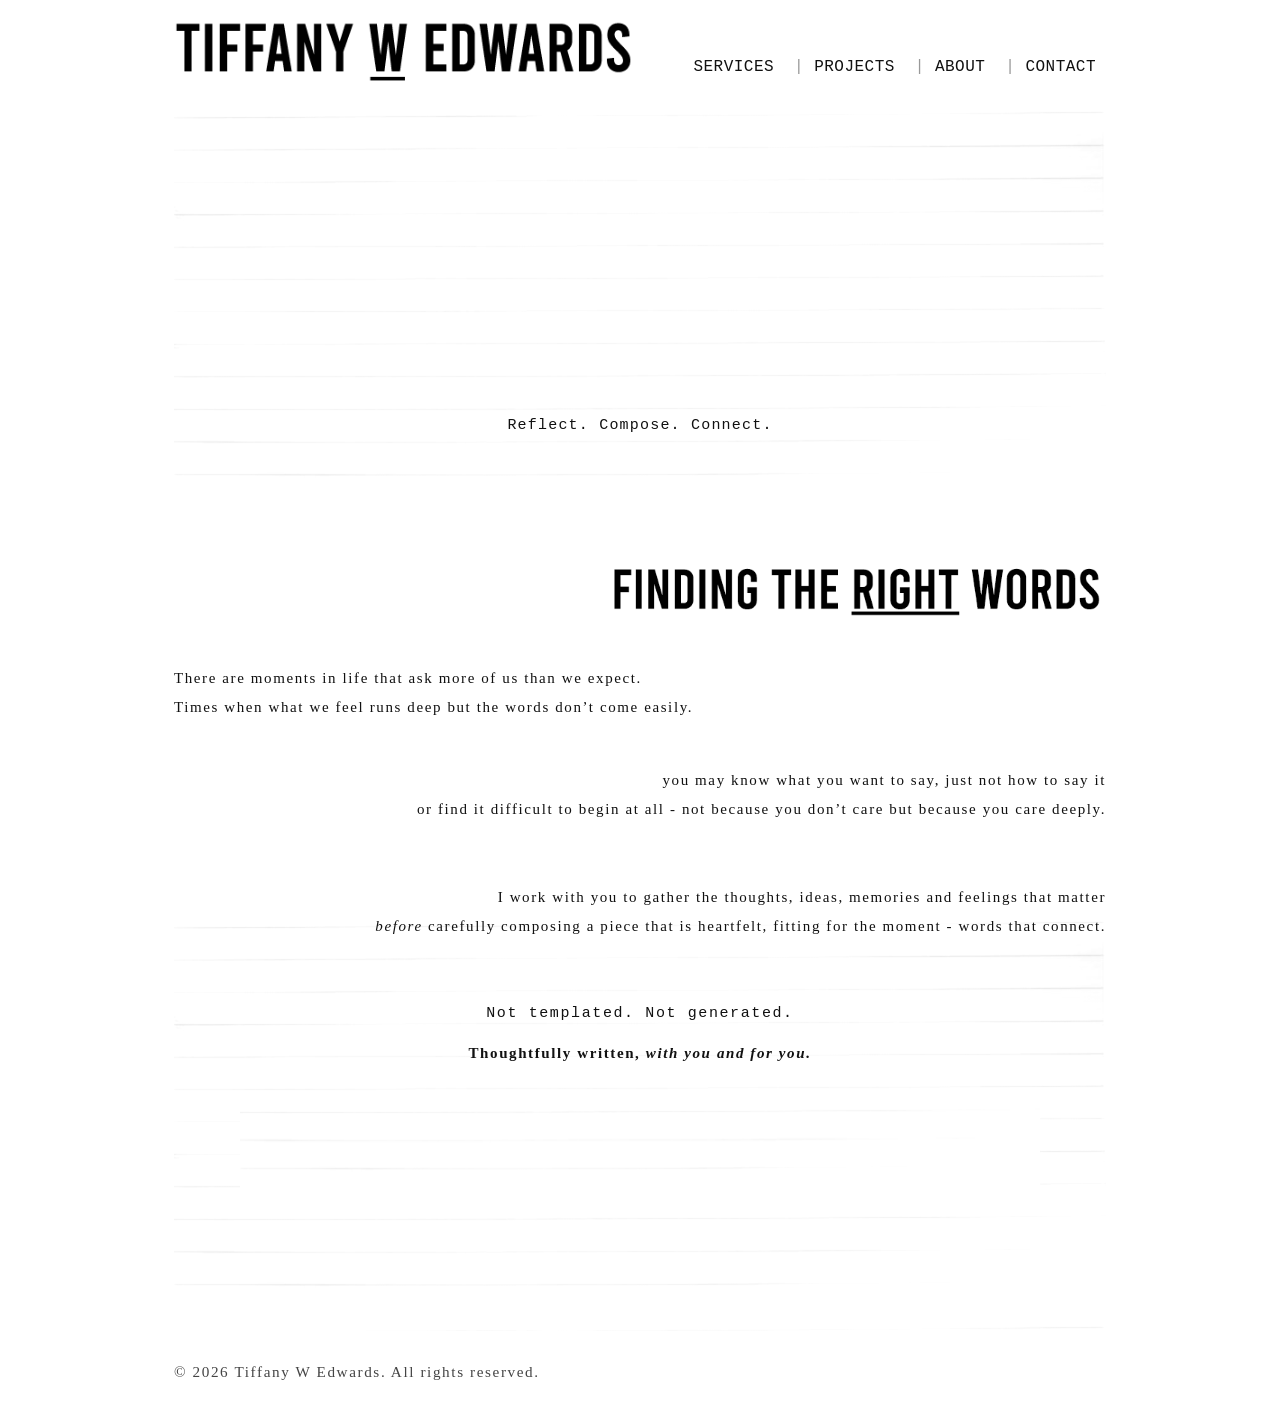
<file: docs/index.html>
<!DOCTYPE html>
<html lang="en">
<head>
  <meta charset="UTF-8" />
  <meta name="viewport" content="width=device-width, initial-scale=1.0" />
  <title>The Right Words</title>
  <meta name="description" content="Thoughtful writing and clear communication." />
  <link rel="icon" href="static/images/favicon.ico" />
  <link rel="stylesheet" href="static/css/style.css" />
</head>
<body>
  <header class="site-header">
  <div class="container header-inner">
    <a href="index.html" class="site-logo-link">
      <img src="static/images/tiffany-edwards-logo.png" alt="Tiffany W Edwards" class="site-logo">
    </a>

    <button
      class="menu-toggle"
      type="button"
      aria-label="Open menu"
      aria-expanded="false"
      aria-controls="mobile-nav"
    >
      <span></span>
      <span></span>
      <span></span>
    </button>

    <nav class="site-nav" id="site-nav">
      <a href="services/index.html" class="">Services</a>
      <a href="projects/index.html" class="">Projects</a>
      <a href="about/index.html" class="">About</a>
      <a href="contact/index.html" class="">Contact</a>
      <a href="#" class="is-hidden"></a>
    </nav>

    <nav class="mobile-nav" id="mobile-nav">
      <a href="index.html">Home</a>
      <a href="services/index.html">Services</a>
      <a href="projects/index.html">Projects</a>
      <div class="mobile-subnav">
        <a href="projects/not-famous-last-words/index.html">Not <em>Famous</em> Last Words</a>
        <a href="projects/haiku-working-title/index.html">Haiku</a>
        <a href="projects/fragments/index.html">Fragments</a>
      </div>
      <a href="about/index.html">About</a>
      <a href="contact/index.html">Contact</a>
    </nav>
  </div>
</header>

  <main class="site-main">
    <section class="home-hero">
  <div class="container home-composition">

    <p class="tagline">
      Reflect. Compose. Connect.
    </p>

    <div class="home-white-break">

      <p class="block right subheading">
        <img src="static/images/rightwords-sub-heading.png" alt="Tiffany W Edwards">
      </p>

      <p class="block left">
        There are moments in life that ask more of us than we expect.<br>
        Times when what we feel runs deep but the words don’t come easily.
      </p>

      <p class="block right">
        you may know what you want to say, just not how to say it<br>
        or find it difficult to begin at all - not because you don’t care but because you care deeply.
      </p>

    </div>

    <p class="block right">
      I work with you to gather the thoughts, ideas, memories and feelings that matter<br>
      <em>before</em> carefully composing a piece that is heartfelt, fitting for the moment - words that connect.
    </p>

    <p class="block center spaced courier">
      Not templated. Not generated.
    </p>

    <p class="block center">
      Thoughtfully written, <em>with you and for you.</em>
    </p>

  </div>
</section>
  </main>

  <footer class="site-footer">
  <div class="container">
    <p>&copy; 2026 Tiffany W Edwards. All rights reserved.</p>
  </div>
</footer>

  <script>
    document.addEventListener("DOMContentLoaded", function () {
      const form = document.getElementById("contact-form");
      const status = document.getElementById("form-status");

      if (!form || !status) return;

      form.addEventListener("submit", async function (event) {
        event.preventDefault();

        status.textContent = "Sending...";

        const data = new FormData(form);

        try {
          const response = await fetch(form.action, {
            method: "POST",
            body: data,
            headers: {
              "Accept": "application/json"
            }
          });

          if (response.ok) {
            form.reset();
            status.textContent = "Thank you. Your message has been sent.";
          } else {
            status.textContent = "Something went wrong. Please try again.";
          }
        } catch (error) {
          status.textContent = "Something went wrong. Please try again.";
        }
      });
    });
  </script>

  <script>
    document.addEventListener("DOMContentLoaded", function () {
      const toggle = document.querySelector(".menu-toggle");
      const nav = document.querySelector(".mobile-nav");

      if (!toggle || !nav) return;

      toggle.addEventListener("click", function () {
        const isOpen = nav.classList.toggle("is-open");
        toggle.classList.toggle("is-open", isOpen);
        toggle.setAttribute("aria-expanded", isOpen ? "true" : "false");
      });

      document.addEventListener("click", function (e) {
        if (!nav.contains(e.target) && !toggle.contains(e.target)) {
          nav.classList.remove("is-open");
          toggle.classList.remove("is-open");
          toggle.setAttribute("aria-expanded", "false");
        }
      });
    });
  </script>
</body>
</html>
</file>
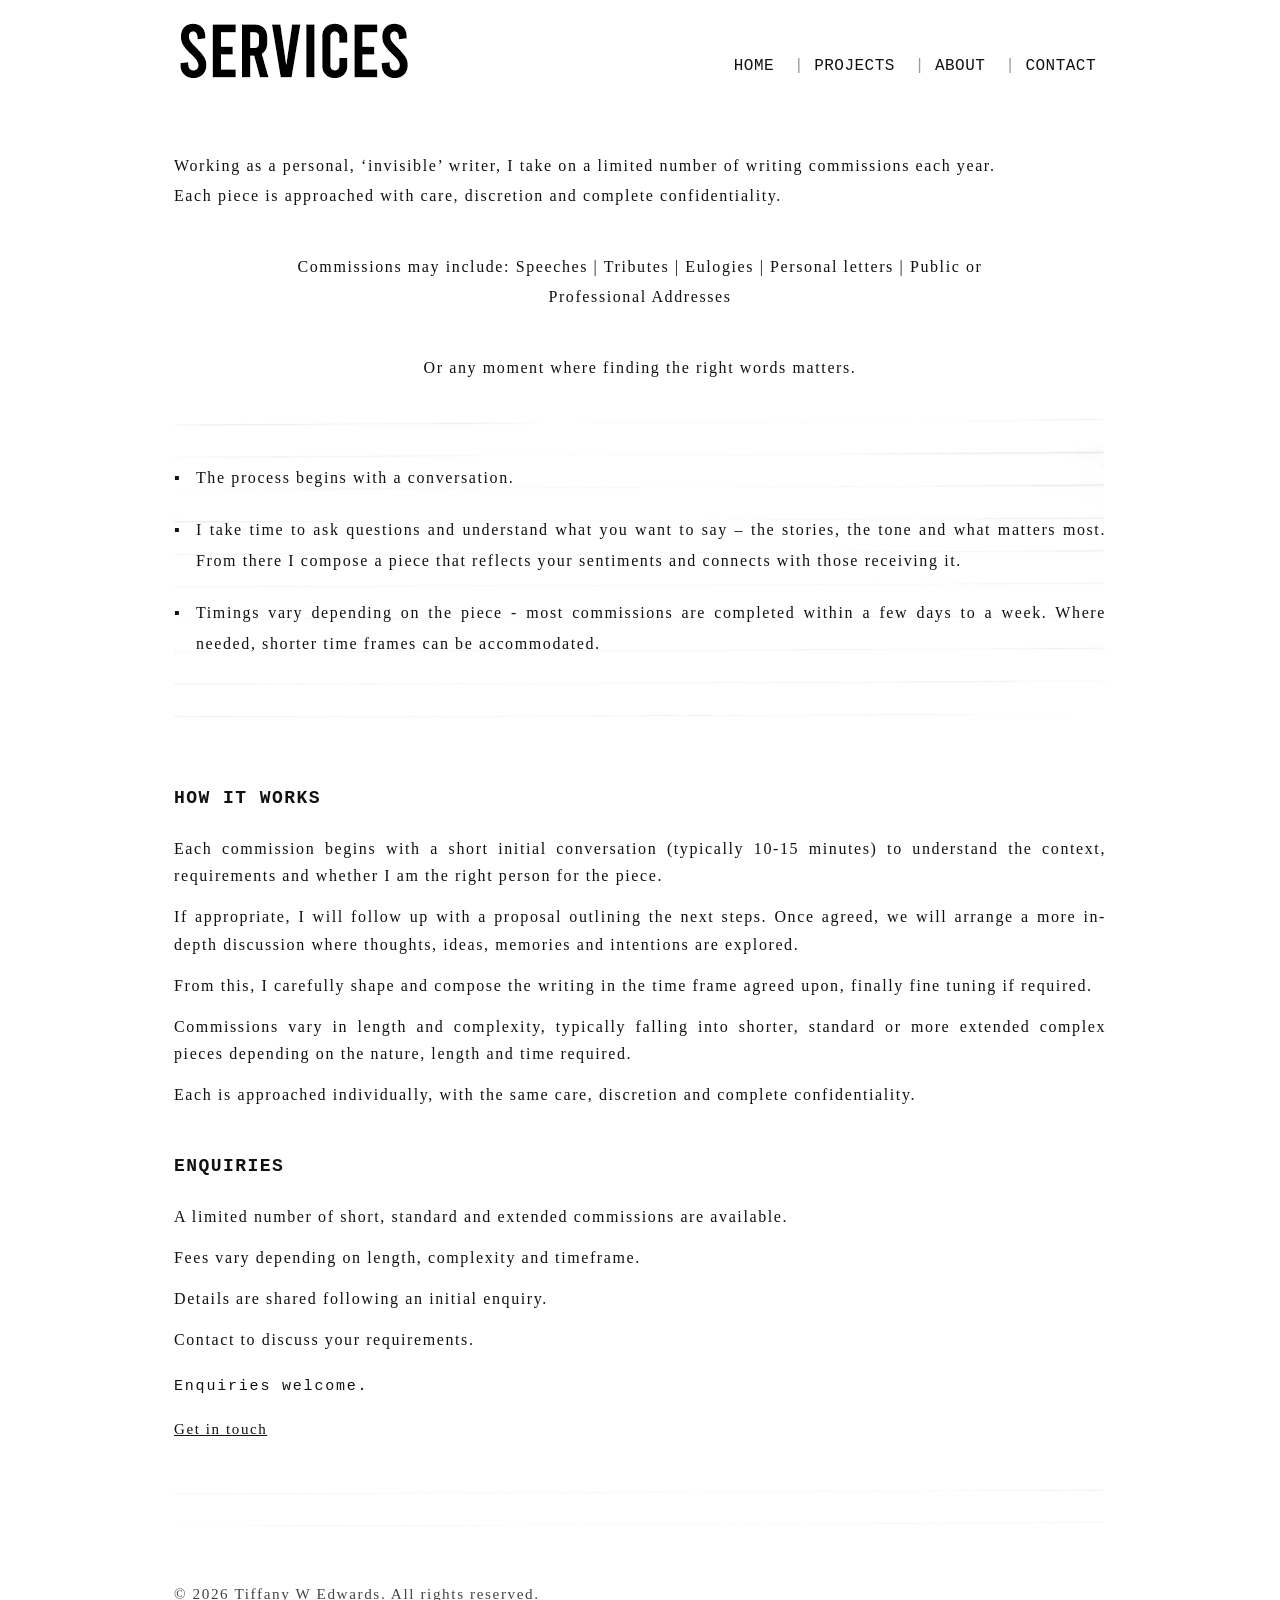
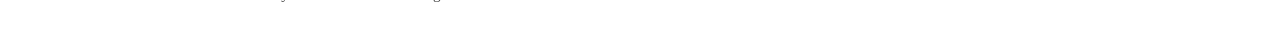
<file: docs/services/index.html>
<!DOCTYPE html>
<html lang="en">
<head>
  <meta charset="UTF-8" />
  <meta name="viewport" content="width=device-width, initial-scale=1.0" />
  <title>Services | The Right Words</title>
  <meta name="description" content="Writing and messaging services." />
  <link rel="icon" href="../static/images/favicon.ico" />
  <link rel="stylesheet" href="../static/css/style.css" />
</head>
<body>
  <header class="site-header">
  <div class="container header-inner">
    <a href="index.html" class="site-logo-link">
      <img src="../static/images/services-heading.png" alt="Services" class="site-logo">
    </a>

    <button
      class="menu-toggle"
      type="button"
      aria-label="Open menu"
      aria-expanded="false"
      aria-controls="mobile-nav"
    >
      <span></span>
      <span></span>
      <span></span>
    </button>

    <nav class="site-nav" id="site-nav">
      <a href="../index.html" class="">Home</a>
      <a href="../projects/index.html" class="">Projects</a>
      <a href="../about/index.html" class="">About</a>
      <a href="../contact/index.html" class="">Contact</a>
      <a href="#" class="is-hidden"></a>
    </nav>

    <nav class="mobile-nav" id="mobile-nav">
      <a href="../index.html">Home</a>
      <a href="../services/index.html">Services</a>
      <a href="../projects/index.html">Projects</a>
      <div class="mobile-subnav">
        <a href="../projects/not-famous-last-words/index.html">Not <em>Famous</em> Last Words</a>
        <a href="../projects/haiku-working-title/index.html">Haiku</a>
        <a href="../projects/fragments/index.html">Fragments</a>
      </div>
      <a href="../about/index.html">About</a>
      <a href="../contact/index.html">Contact</a>
    </nav>
  </div>
</header>

  <main class="site-main">
    <section class="page-section">
  <div class="container service-layout">

    <div class="services-white-break">
      <p class="service-intro">
        Working as a personal, ‘invisible’ writer, I take on a limited number of writing commissions each year.
      </p>

      <p class="service-intro">
        Each piece is approached with care, discretion and complete confidentiality.
      </p>

      <p class="service-center">
        Commissions may include: Speeches | Tributes | Eulogies | Personal letters | Public or Professional Addresses
      </p>

      <p class="service-center">
        Or any moment where finding the right words matters.
      </p>
    </div>

    <div class="service-bullets">
      <p>
        The process begins with a conversation.
      </p>

      <p>
        I take time to ask questions and understand what you want to say – the stories, the tone and what matters most.
        From there I compose a piece that reflects your sentiments and connects with those receiving it.
      </p>

      <p>
        Timings vary depending on the piece - most commissions are completed within a few days to a week.
        Where needed, shorter time frames can be accommodated.
      </p>
    </div>

    <div class="services-white-break service-detail-single">

      <h2>How It Works</h2>

      <p>
        Each commission begins with a short initial conversation (typically 10-15 minutes) to understand the context, requirements and whether I am the right person for the piece.
      </p>

      <p>
        If appropriate, I will follow up with a proposal outlining the next steps. Once agreed, we will arrange a more in-depth discussion where thoughts, ideas, memories and intentions are explored.
      </p>

      <p>
        From this, I carefully shape and compose the writing in the time frame agreed upon, finally fine tuning if required.
      </p>

      <p>
        Commissions vary in length and complexity, typically falling into shorter, standard or more extended complex pieces depending on the nature, length and time required.
      </p>

      <p>
        Each is approached individually, with the same care, discretion and complete confidentiality.
      </p>

      <h2>Enquiries</h2>

      <p>
        A limited number of short, standard and extended commissions are available.
      </p>

      <p>
        Fees vary depending on length, complexity and timeframe.
      </p>

      <p>
        Details are shared following an initial enquiry.
      </p>

      <p>
        Contact to discuss your requirements.
      </p>

      <div class="service-cta-inline">
        <p>Enquiries welcome.</p>
        <p><a href="../contact/index.html">Get in touch</a></p>
      </div>

    </div>

  </div>
</section>
  </main>

  <footer class="site-footer">
  <div class="container">
    <p>&copy; 2026 Tiffany W Edwards. All rights reserved.</p>
  </div>
</footer>

  <script>
    document.addEventListener("DOMContentLoaded", function () {
      const form = document.getElementById("contact-form");
      const status = document.getElementById("form-status");

      if (!form || !status) return;

      form.addEventListener("submit", async function (event) {
        event.preventDefault();

        status.textContent = "Sending...";

        const data = new FormData(form);

        try {
          const response = await fetch(form.action, {
            method: "POST",
            body: data,
            headers: {
              "Accept": "application/json"
            }
          });

          if (response.ok) {
            form.reset();
            status.textContent = "Thank you. Your message has been sent.";
          } else {
            status.textContent = "Something went wrong. Please try again.";
          }
        } catch (error) {
          status.textContent = "Something went wrong. Please try again.";
        }
      });
    });
  </script>

  <script>
    document.addEventListener("DOMContentLoaded", function () {
      const toggle = document.querySelector(".menu-toggle");
      const nav = document.querySelector(".mobile-nav");

      if (!toggle || !nav) return;

      toggle.addEventListener("click", function () {
        const isOpen = nav.classList.toggle("is-open");
        toggle.classList.toggle("is-open", isOpen);
        toggle.setAttribute("aria-expanded", isOpen ? "true" : "false");
      });

      document.addEventListener("click", function (e) {
        if (!nav.contains(e.target) && !toggle.contains(e.target)) {
          nav.classList.remove("is-open");
          toggle.classList.remove("is-open");
          toggle.setAttribute("aria-expanded", "false");
        }
      });
    });
  </script>
</body>
</html>
</file>
<file: docs/static/css/style.css>
/* -----------------------------------------------------------------------------
   Base
----------------------------------------------------------------------------- */
body {
  margin: 0;
  font-family: "Times New Roman", Times, serif;
  letter-spacing: 0.1em;
  color: #111;
  background: #fff;
}

.container {
  width: min(932px, calc(100% - 40px));
  margin: 0 auto;
}

a {
  color: inherit;
  text-decoration: underline;
  font-weight: normal;
}


/* -----------------------------------------------------------------------------
   Header
----------------------------------------------------------------------------- */
.site-header {
  padding: 20px 0 12px;
  background: #fff;
  position: relative;
  z-index: 1000;
}

.header-inner {
  display: flex;
  justify-content: space-between;
  align-items: flex-end;
  gap: 32px;
  position: relative;
}

.site-logo-link {
  display: inline-block;
  flex-shrink: 1;
}

.site-logo {
  max-height: 64px;
  display: block;
  width: auto;
}

.site-nav a.is-hidden {
  display: none;
}

.site-nav {
  position: relative;
  top: -9px; 
}


/* -----------------------------------------------------------------------------
   Header Navigation
----------------------------------------------------------------------------- */
.site-nav {
  display: flex;
  align-items: flex-end;
  gap: 0;
}

.site-nav a {
  font-family: "Courier New", Courier, monospace;
  font-size: 16px;
  letter-spacing: 0.03em;
  color: #111;
  padding: 0 10px;
  line-height: 1;
  text-transform: uppercase;
  text-decoration: none;
  
}

.site-nav a:hover {
  opacity: 0.7;
}

.site-nav a + a::before {
  content: "|";
  color: #999;
  margin-right: 10px;
}


/* -----------------------------------------------------------------------------
   Mobile nav base (hidden on desktop)
----------------------------------------------------------------------------- */
.mobile-nav {
  display: none;
}

.mobile-subnav {
  display: none;
}


/* -----------------------------------------------------------------------------
   Hamburger Button
----------------------------------------------------------------------------- */
.menu-toggle {
  display: none;
  border: 0;
  background: transparent;
  padding: 0;
  width: 32px;
  height: 24px;
  cursor: pointer;
  position: relative;
  flex-direction: column;
  justify-content: space-between;
  align-items: stretch;
  flex-shrink: 0;
}

.menu-toggle span {
  display: block;
  height: 1.5px;
  background: #111;
  width: 100%;
  transition: transform 0.25s ease, opacity 0.25s ease;
}

.menu-toggle.is-open span:nth-child(1) {
  transform: translateY(10.5px) rotate(45deg);
}

.menu-toggle.is-open span:nth-child(2) {
  opacity: 0;
}

.menu-toggle.is-open span:nth-child(3) {
  transform: translateY(-10.5px) rotate(-45deg);
}


/* -----------------------------------------------------------------------------
   Main Layout
----------------------------------------------------------------------------- */
.site-main {
  min-height: 70vh;
  background-image: url("../images/Lined-Background.png");
  background-repeat: repeat-y;
  background-position: center top;
  background-size: 932px auto;
}


/* -----------------------------------------------------------------------------
   Shared Page Sections
----------------------------------------------------------------------------- */
.page-hero {
  padding: 40px 0 24px;
}

.page-hero h1 {
  margin: 0;
  font-family: "Courier New", Courier, monospace;
  font-size: 18px;
  letter-spacing: 0.08em;
  text-transform: uppercase;
}

.page-section {
  padding: 16px 0 72px;
}

.content-narrow {
  max-width: 760px;
}

.content-narrow p {
  line-height: 1.9;
  margin: 0 0 28px;
}


/* -----------------------------------------------------------------------------
   Homepage
----------------------------------------------------------------------------- */

.home-hero {
  padding: 200px 0 140px;
  background: none;
}

.tagline {
  font-family: "Courier New", Courier, monospace;
  text-align: center;
  font-size: 15px;
  letter-spacing: 0.08em;
  font-weight: normal;

  width: 100%;
  max-width: 932px;
  height: 220px;
  margin: 20px auto 120px;
  padding: 0 20px;
  box-sizing: border-box;

  display: flex;
  align-items: center;
  justify-content: center;

  background: none; /* remove lined background */
}

/* Full-width white section behind homepage copy */
.home-white-break {
  background: #fff;
  padding: 70px 0 60px;
  margin: -160px calc(50% - 50vw) 0;
  padding-left: calc(50vw - 50%);
  padding-right: calc(50vw - 50%);
}

.home-composition {
  font-family: "Times New Roman", Times, serif;
  line-height: 1.9;
}

.block {
  font-size: 15px;
  margin: 0;
  background: transparent;
}

.block + .block {
  margin-top: 45px;
}

.block.left {
  max-width: 800px;
  text-align: left;
}

.block.right {
  max-width: 900px;
  margin-left: auto;
  text-align: right;
  white-space: nowrap;
}

.block.center {
  max-width: 800px;
  margin-left: auto;
  margin-right: auto;
  text-align: center;
  font-weight: bold;
}

.spaced {
  margin-top: 120px;
}

.block.subheading {
  margin-bottom: 20px;
}

.block.subheading img {
  display: block;
  margin-left: auto;
  max-width: 500px;
  height: auto;
}

.courier {
  font-family: "Courier New", Courier, monospace;
}

.block.center.spaced.courier {
  margin-top: 60px;
  margin-bottom: 0;
  font-weight: normal;
}

.block.center.spaced.courier + .block {
  margin-top: 10px;
}

/* Bottom lined panel */
.home-composition > .block.center:last-child::after {
  content: "";
  display: block;
  width: 100%;
  max-width: 932px;
  height: 84px;
  margin: 40px auto 0;
  background-image: url("../images/Lined-Background.png");
  background-repeat: no-repeat;
  background-position: bottom center;
  background-size: 100% auto;
}
/* -----------------------------------------------------------------------------
   Services
----------------------------------------------------------------------------- */
.service-layout {
  font-family: "Times New Roman", Times, serif;
  line-height: 1.9;
}

.service-intro {
  max-width: 900px;
  margin: 0 0 0;
}

.service-center {
  max-width: 760px;
  margin: 40px auto 0;
  text-align: center;
}

.process-space {
  margin-top: 100px;
}

.service-steps {
  text-align: center;
  margin: 100px auto 0;
}

.service-steps p {
  margin: 0 0 18px;
}

.service-cta {
  text-align: center;
  margin-top: 100px;
}

.service-cta p {
  margin: 0 0 16px;
}

.services-heading {
  margin: 0 0 40px;
  text-align: left;
}

.services-heading img {
  display: block;
  max-width: 420px;
  height: auto;
}

.service-bullets {
  background-image: url("../images/Lined-Background.png");
  background-repeat: repeat-y;
  background-position: center top;
  background-size: 932px auto;

  /* full-width breakout (same pattern as white break) */
  margin: 0px calc(50% - 50vw);
  padding: 60px calc(50vw - 50%);

  /* spacing inside */
}

.service-bullets p {
  position: relative;
  padding-left: 22px;
  margin: 0 0 22px;
  text-align: justify;
}

.service-bullets p::before {
  content: "▪";
  position: absolute;
  left: 0;
  top: 0;
}

/* single flowing detail section */
.service-detail-single {
  margin-top: 60px;
  padding-top: 60px;
  padding-bottom: 40px;
}

.service-detail-single h2 {
  margin: 40px 0 20px;
  font-family: "Courier New", Courier, monospace;
  font-size: 18px;
  letter-spacing: 0.08em;
  text-transform: uppercase;
  font-weight: bold;
  text-align: left;
}

.service-detail-single h2:first-of-type {
  margin-top: 0;
}

.service-detail-single p {
  margin: 0 0 14px;
  line-height: 1.7;
  text-align: justify;
}

.service-cta-inline {
  margin-top: 20px;
  text-align: center;
  font-size: 15px;
  font-weight: normal;
}

.service-cta-inline p {
  margin: 0 0 18px;
}

.service-cta-inline p:first-child {
  font-family: "Courier New", Courier, monospace;
  letter-spacing: 0.12em;
}

/* -----------------------------------------------------------------------------
   Services white break
----------------------------------------------------------------------------- */
.services-white-break {
  background: #fff;
  padding: 60px 0 20px;
  margin: -20px calc(50% - 50vw) 0;
  padding-left: calc(50vw - 50%);
  padding-right: calc(50vw - 50%);
}

.services-white-break .service-intro:first-child {
  margin-top: 0;
}

.services-white-break .service-center:last-child {
  margin-bottom: 0;
}
/* -----------------------------------------------------------------------------
   About
----------------------------------------------------------------------------- */
.about-hero {
  padding: 60px 0 60px;
  text-align: justify;
}

.about-grid {
  display: grid;
  grid-template-columns: minmax(0, 1fr) 300px;
  column-gap: 70px;
  align-items: start;
}

.about-text-col h1 {
  margin: 0 0 36px;
  font-family: "Arial Narrow", Arial, sans-serif;
  font-size: 46px;
  font-weight: 700;
  letter-spacing: 0.02em;
  text-transform: uppercase;
}

.about-copy {
  font-family: "Times New Roman", Times, serif;
  max-width: 560px;
}

.about-copy p {
  margin: 0 0 34px;
  line-height: 1.75;
  font-size: 15px;
}

.about-image-col {
  display: flex;
  justify-content: flex-end;
}

.about-image-frame {
  padding: 0;
}

.about-image-frame img {
  display: block;
  height: auto;
}

/* -----------------------------------------------------------------------------
   About white section
----------------------------------------------------------------------------- */
.about-white {
  background: #fff;

  /* full-width breakout (same pattern you're already using) */
  margin: 0 calc(50% - 50vw);
  padding-left: calc(50vw - 50%);
  padding-right: calc(50vw - 50%);

  padding-top: 60px;
  padding-bottom: 60px;
}


/* -----------------------------------------------------------------------------
   Projects Index
----------------------------------------------------------------------------- */
.projects-index {
  text-align: center;
  font-family: "Times New Roman", Times, serif;
  max-width: 760px;
  margin: 0 auto;
}

.projects-index p {
  margin: 0 0 40px;
  line-height: 1.8;
}

.projects-note {
  margin: 30px 0 40px;
}

.project-list p {
  margin: 14px 0;
}

.project-list a:hover {
  text-decoration: underline;
}


/* -----------------------------------------------------------------------------
   Projects Sub Nav
----------------------------------------------------------------------------- */
.projects-subnav {
  padding: 8px 0 34px;
  margin-top: 40px;
  font-family: "Times New Roman", Times, serif;
  text-align: center;
}

.projects-subnav nav {
  display: inline-flex;
  gap: 10px;
  align-items: center;
  font-size: 15px;
}

.projects-subnav a {
  color: #111;
}

.projects-subnav a:hover {
  opacity: 0.6;
}

.projects-subnav em {
  font-style: italic;
}

.projects-subnav .divider {
  color: #777;
}

.projects-index .projects-subnav {
  margin-top: 20px;
}

.page-hero.projects-hero {
  padding-bottom: 60px;
}


/* -----------------------------------------------------------------------------
   Shared Project Page Styles
----------------------------------------------------------------------------- */
.project-page {
  font-family: "Courier New", Courier, monospace;
}

.project-page h1 {
  margin-bottom: 40px;
  font-family: "Times New Roman", Times, serif;
  font-weight: bold;
}

.page-hero h1 em {
  font-style: italic;
  text-transform: none;
}

.project-page p {
  line-height: 1.9;
  margin-bottom: 20px;
}

.project-status {
  text-align: center;
  margin: 40px 0 40px;
  letter-spacing: 0.15em;
  font-size: 16px;
  font-family: "Courier New", Courier, monospace;
  font-weight: bold;
}

.project-cta-stack {
  text-align: center;
  margin-top: 30px;
  font-size: 15px;
  font-family: "Courier New", Courier, monospace;
  font-weight: normal;
}

.project-cta-stack p {
  margin: 0 0 14px;
}

.project-cta-stack a {
  font-family: "Times New Roman", Times, serif;
}


/* -----------------------------------------------------------------------------
   Not Famous Last Words
----------------------------------------------------------------------------- */
.nf-grid {
  display: grid;
  grid-template-columns: 1fr 1fr;
  column-gap: 80px;
  align-items: start;
}

.nf-white {
  background: #fff;
  padding: 0px 40px 20px 0;
  margin-right: -40px; /* bleed into the gap */
}

.nf-copy {
  font-family: "Times New Roman", Times, serif;
  text-align: justify;
}

.nf-poem {
  font-family: "Courier New", Courier, monospace;
  font-size: 13px;
  line-height: 1.8;
  text-align: center;
  padding-top: 90px;
}

.nf-poem p {
  margin: 0 0 14px;
}

.poem-credit {
  margin-top: 30px !important;
  text-align: right;
}

/* -----------------------------------------------------------------------------
   Haiku Project
----------------------------------------------------------------------------- */
.haiku-section {
  padding-top: 0;
}

.haiku-feature-grid {
  display: grid;
  grid-template-columns: minmax(0, 625px) 1fr;
  column-gap: 70px;
  align-items: start;
}

.haiku-panel {
  position: relative;
  min-height: 625px;
  background-image: url("../images/haiku-book.png");
  background-size: cover;
  background-position: center;
  background-repeat: no-repeat;
}

.haiku-overlay-text {
  position: absolute;
  top: 0;
  left: 0;
  width: 430px;
  padding: 18px 18px 18px 10px;
  font-family: "Times New Roman", Times, serif;
}

.haiku-overlay-text p {
  margin: 0 0 18px;
  line-height: 1.9;
  font-size: 15px;
}

.haiku-featured {
  font-family: "Times New Roman", Times, serif;
  text-align: right;
  align-self: center;
  padding-top: 0px;
  margin-top: -200px;
  width: 320px;
  margin-left: auto;
}

.haiku-featured p {
  margin: 0;
  font-size: 15px;
  line-height: 1.5;
  white-space: nowrap;
  text-align: right;
}

.haiku-status-wrap {
  margin-top: 36px;
  margin-bottom: 20px;
  text-align: center;
}

.centered-status {
  text-align: center;
  margin: 0 0 24px;
}

.centered-status p {
  margin: 0;
  letter-spacing: 0.15em;
}

.haiku-preorder p {
  margin: 0;
  font-family: "Times New Roman", Times, serif;
  font-size: 15px;
}

.haiku-poem-grid {
  margin-top: 30px;
  font-family: "Times New Roman", Times, serif;
}

.haiku-poem {
  max-width: 320px;
  margin-bottom: 60px;
}

.haiku-poem p {
  margin: 0;
  line-height: 1.5;
  white-space: nowrap;
}

.haiku-poem.left {
  text-align: left;
  width: 320px;
}

.haiku-poem.right {
  text-align: right;
  width: 320px;
  margin-left: auto;
}

.haiku-poem.right p {
  text-align: right;
}

.haiku-poem.middle {
  margin-top: 30px;
}

.haiku-poem.lower {
  margin-top: 60px;
}

.haiku-poem.bottom {
  margin-top: 30px;
}

.haiku-poem.left.middle {
  transform: translateX(100px);
}

.haiku-poem.left.lower {
  transform: translateX(100px);
}

.haiku-poem.right.middle {
  transform: translateX(-100px);
}

.haiku-poem.right.bottom {
  margin-top: 0px; 
}

/* -----------------------------------------------------------------------------
   Haiku white section
----------------------------------------------------------------------------- */
.haiku-white {
  background: #fff;

  /* full-width breakout */
  margin: 0 calc(50% - 50vw);
  padding-left: calc(50vw - 50%);
  padding-right: calc(50vw - 50%);

  padding-top: 4px;
  padding-bottom: 0px;
}

/* -----------------------------------------------------------------------------
   Fragments
----------------------------------------------------------------------------- */
.fragments-grid {
  display: grid;
  grid-template-columns: 1fr 1fr;
  column-gap: 60px;
  align-items: start;
}

.fragment-col p {
  margin-bottom: 18px;
  font-family: "Times New Roman", Times, serif;
  text-align: justify;
  
}

.fragment-label {
  text-align: left;
  margin-bottom: 0px;
  letter-spacing: 0.08em;
  font-weight: bold;
  font-size: 15px;
}

.fragment-mini {
  margin-top: 80px;
  text-align: right;
}

.fragment-full {
  margin-top: 40px;
  font-family: "Times New Roman", Times, serif;
  text-align: justify;
}

.fragment-full p {
  margin-bottom: 18px;
}

/* -----------------------------------------------------------------------------
   Fragments white break
----------------------------------------------------------------------------- */
.fragments-white-break {
  background: #fff;
  padding: 20px 0 10px;
  margin: 0px calc(50% - 50vw) 0;
  padding-left: calc(50vw - 50%);
  padding-right: calc(50vw - 50%);
}

.fragments-white-break .fragments-intro:first-child {
  margin-top: 0;
}

.fragments-white-break .fragments-center:last-child {
  margin-bottom: 0;
}

/* --------------------------------
   Contact Form
-------------------------------- */
.contact-layout {
  font-family: "Times New Roman", Times, serif;
  background: #fff;
  padding-top: 40px;
}

.contact-intro {
  margin-bottom: 12px;
}

.contact-email {
  margin-bottom: 40px;
}

.contact-form {
  margin-top: 40px;
}

.form-row {
  margin-bottom: 24px;
}

.form-row.two {
  display: grid;
  grid-template-columns: 1fr 1fr;
  gap: 36px;
}

.form-field label {
  display: block;
  margin-bottom: 10px;
  font-size: 15px;
}

.form-field input,
.form-field textarea {
  width: 100%;
  border: 1px solid #999;
  background: #fff;
  padding: 12px;
  font-family: "Times New Roman", Times, serif;
  font-size: 15px;
  letter-spacing: 0.05em;
  box-sizing: border-box;
}

.form-field textarea {
  resize: vertical;
}

.form-submit {
  display: inline-block;
  background: transparent;
  background-color: transparent;
  border: 1px solid #111;
  padding: 12px 28px;
  font-family: "Times New Roman", Times, serif;
  font-size: 15px;
  letter-spacing: 0.1em;
  color: #111;
  cursor: pointer;
  appearance: none;
  -webkit-appearance: none;
  border-radius: 0;
  box-sizing: border-box;
}

button.form-submit {
  background-color: transparent;
}

.form-submit:hover {
  background: #111;
  color: #fff;
}

.captcha-row {
  margin-top: 10px;
}

.form-status {
  margin-top: 20px;
  font-style: italic;
}

/* -----------------------------------------------------------------------------
   Footer
----------------------------------------------------------------------------- */
.site-footer {
  padding: 32px 0;
  background: #fff;
  font-family: "Times New Roman", Times, serif;
}

.site-footer p {
  margin: 0;
  font-size: 0.95rem;
  color: #444;
}


/* -----------------------------------------------------------------------------
   Tablet
----------------------------------------------------------------------------- */
@media (max-width: 900px) {
  .nf-grid,
  .haiku-feature-grid,
  .fragments-grid,
  .service-detail-grid,
  .about-grid {
    grid-template-columns: 1fr;
    row-gap: 40px;
  }

  .nf-poem,
  .haiku-featured,
  .fragment-mini {
    text-align: left;
    padding-top: 0;
  }

  .poem-credit {
    text-align: left;
  }

  .haiku-panel {
    min-height: 520px;
  }

  .haiku-overlay-text {
    position: relative;
    width: auto;
    padding: 18px 18px 18px 10px;
  }

  .service-detail-side,
  .about-copy,
  .nf-copy,
  .projects-index {
    max-width: 100%;
  }

  .about-image-col {
    justify-content: flex-start;
  }
}


/* -----------------------------------------------------------------------------
   Mobile
----------------------------------------------------------------------------- */
@media (max-width: 800px) {
  .container {
    width: min(100% - 28px, 932px);
  }

  .site-header {
    padding: 18px 0 10px;
  }

  .header-inner {
    align-items: center;
    gap: 16px;
  }

  .site-logo-link {
    max-width: calc(100% - 50px);
  }

  .site-logo {
    max-height: 42px;
    max-width: 100%;
    width: auto;
    height: auto;
  }

  .menu-toggle {
    display: flex;
    margin-left: auto;
    flex-shrink: 0;
  }

  .site-nav {
    display: none;
  }

  .mobile-nav {
    display: none;
    position: absolute;
    top: 100%;
    right: 0;
    margin-top: 10px;
    width: min(260px, calc(100vw - 28px));
    background: #fff;
    border: 1px solid #ddd;
    padding: 14px 16px;
    box-sizing: border-box;
    flex-direction: column;
    align-items: flex-start;
    gap: 14px;
    box-shadow: 0 8px 24px rgba(0, 0, 0, 0.06);
    z-index: 1001;
  }

  .mobile-nav.is-open {
    display: flex;
  }

  .mobile-nav a {
    font-family: "Courier New", Courier, monospace;
    font-size: 14px;
    letter-spacing: 0.03em;
    line-height: 1.4;
    text-transform: uppercase;
    padding: 0;
  }

  .mobile-subnav {
    display: flex;
    flex-direction: column;
    gap: 6px;
    padding-left: 14px;
    margin-top: -6px;
  }

  .mobile-subnav a {
    font-size: 13px;
    text-transform: none;
    letter-spacing: 0.04em;
  }

  .site-main {
    background-size: 100% auto;
  }

  .page-hero {
    padding: 44px 0 18px;
  }

  .page-hero h1 {
    font-size: 14px;
  }

  .page-section {
    padding: 12px 0 48px;
  }

  .home-hero {
    padding: 120px 0 70px;
  }

  .tagline {
    margin: 40px 0 70px;
    font-size: 15px;
    line-height: 1.6;
  }

  .block {
    font-size: 14px;
    line-height: 1.8;
  }

  .block + .block {
    margin-top: 28px;
  }

  .block.right,
  .block.left,
  .block.center,
  .service-intro,
  .service-center,
  .content-narrow,
  .about-copy,
  .nf-copy,
  .projects-index {
    max-width: 100%;
    white-space: normal;
  }

  .block.right,
  .block.center,
  .service-center,
  .contact-copy,
  .project-status,
  .project-cta-stack,
  .haiku-featured {
    text-align: left;
    margin-left: 0;
    margin-right: 0;
  }

  .block.subheading img,
  .services-heading img {
    max-width: 100%;
  }

  .home-white-break,
  .services-white-break {
    margin-left: calc(50% - 50vw);
    margin-right: calc(50% - 50vw);
    padding-left: 20px;
    padding-right: 20px;
  }

  .about-text-col h1,
  .service-detail-col h2 {
    font-size: 30px;
    margin-bottom: 24px;
  }

  .about-copy p,
  .service-detail-col p,
  .content-narrow p,
  .haiku-overlay-text p,
  .contact-layout p {
    font-size: 14px;
    line-height: 1.8;
  }

  .projects-subnav {
    margin-top: 20px;
    padding-bottom: 24px;
    text-align: left;
  }

  .projects-subnav nav {
    display: flex;
    flex-wrap: wrap;
    justify-content: flex-start;
    row-gap: 6px;
  }

  .nf-poem,
  .haiku-featured,
  .fragment-mini {
    padding-top: 0;
  }

  .haiku-panel {
    min-height: 380px;
    background-position: center top;
  }

  .haiku-featured {
    width: auto;
    padding-top: 0;
  }

  .haiku-featured p,
  .haiku-poem p {
    white-space: normal;
  }

  .haiku-poem {
    width: auto !important;
    max-width: 100%;
    margin-left: 0 !important;
    margin-right: 0 !important;
    transform: none !important;
    text-align: left !important;
  }

  .haiku-poem.right p {
    text-align: left;
  }

  .fragments-grid {
    row-gap: 24px;
  }

  .form-row.two {
    grid-template-columns: 1fr;
    gap: 24px;
  }

  .form-submit {
    width: 100%;
    max-width: 240px;
  }

  .site-footer {
    padding: 24px 0;
  }

  .site-footer p {
    font-size: 14px;
    line-height: 1.6;
  }
}
</file>
